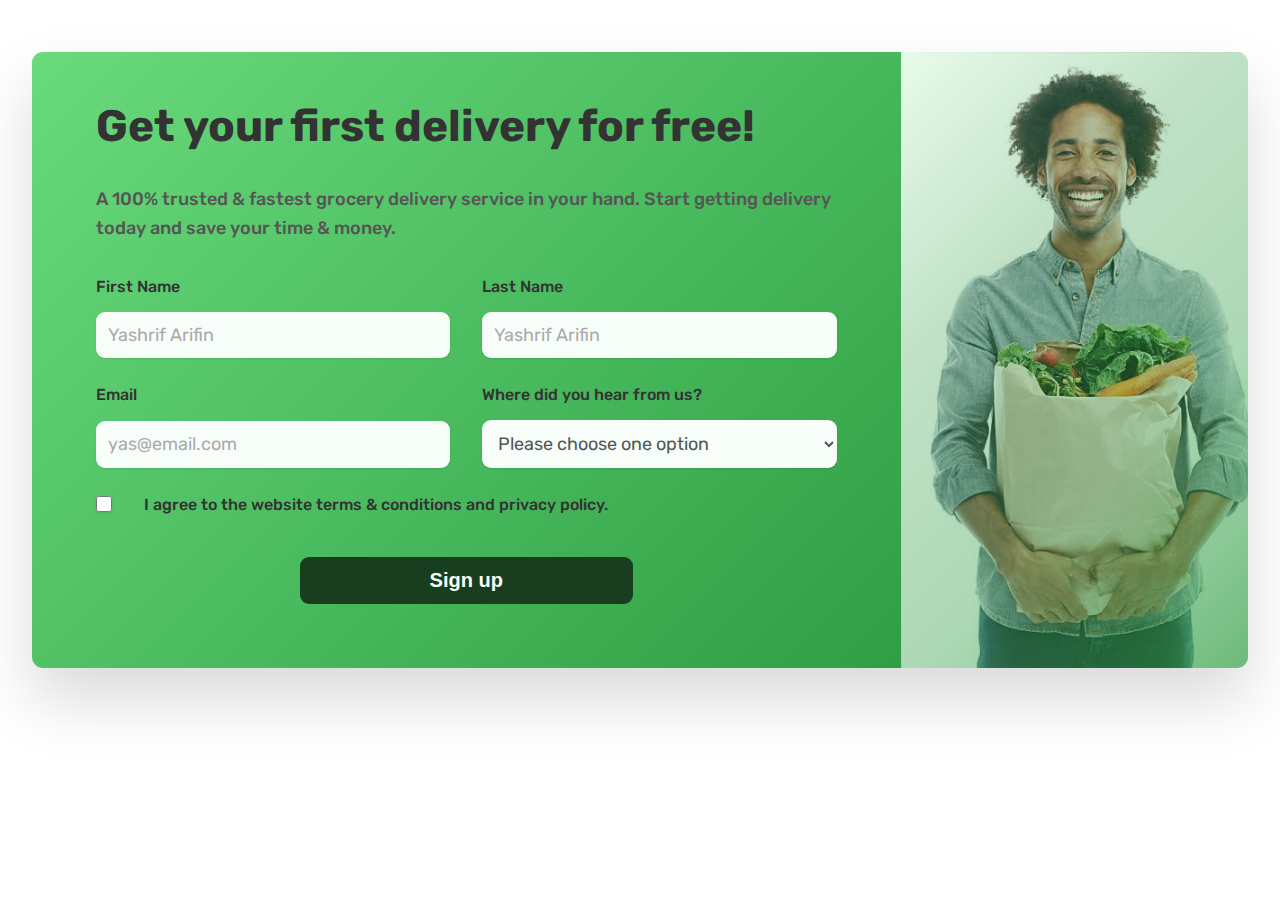
<file: index.html>
<!DOCTYPE html>
<html lang="en">
  <head>
    <meta charset="UTF-8" />
    <meta http-equiv="X-UA-Compatible" content="IE=edge" />
    <meta name="viewport" content="width=device-width, initial-scale=1.0" />

    <link rel="preconnect" href="https://fonts.googleapis.com" />
    <link rel="preconnect" href="https://fonts.gstatic.com" crossorigin />
    <link
      href="https://fonts.googleapis.com/css2?family=Rubik:wght@400;500;600;700&display=swap"
      rel="stylesheet"
    />

    <link rel="stylesheet" href="general.css" />
    <link rel="stylesheet" href="style.css" />
    <link rel="stylesheet" href="queries.css" />

    <title>AL-Islamia Grocery Store</title>
  </head>
  <body>
    <main>
      <div class="container">
        <section class="section-cta">
          <div class="cta-text-box">
            <h1 class="heading-primary">Get your first delivery for free!</h1>
            <p class="cta-text">
              A 100% trusted & fastest grocery delivery service in your hand.
              Start getting delivery today and save your time & money.
            </p>

            <form class="cta-form" action="customer-info.html">
              <div>
                <label for="first-name">First Name</label>
                <input
                  id="first-name"
                  type="text"
                  placeholder="Yashrif Arifin"
                  required
                />
              </div>

              <div>
                <label for="last-name">Last Name</label>
                <input
                  id="last-name"
                  type="text"
                  placeholder="Yashrif Arifin"
                  required
                />
              </div>

              <div>
                <label for="email">Email</label>
                <input
                  id="email"
                  type="email"
                  placeholder="yas@email.com"
                  required
                />
              </div>
              <div>
                <label for="select-where">Where did you hear from us?</label>
                <select id="select-where" required>
                  <option value="">Please choose one option</option>
                  <option value="friends">Friends and family</option>
                  <option value="facebook">Facebook ad</option>
                  <option value="youtube">Youtube video</option>
                  <option value="other">Others</option>
                </select>
              </div>

              <div class="cta-checkbox">
                <input id="agree" type="checkbox" required />
                <label for="agree"
                  >I agree to the website terms & conditions and privacy policy.
                </label>
              </div>

              <div class="cta-btn-box">
                <button class="btn cta-btn">Sign up</button>
              </div>
            </form>
          </div>
          <div
            class="cta-img-box"
            role="img"
            aria-label="Man holding groceries"
          ></div>
        </section>
      </div>
    </main>
  </body>
</html>
</file>
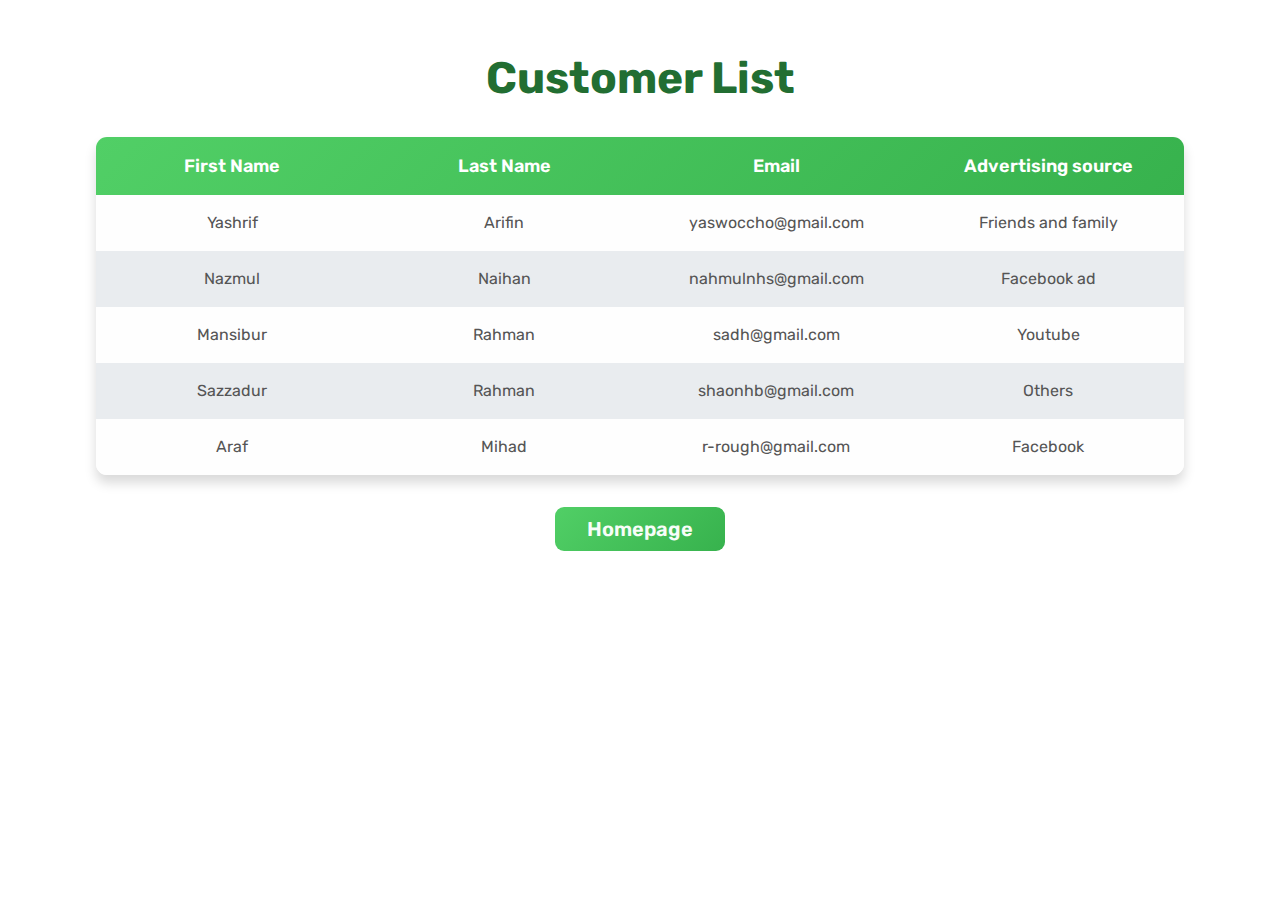
<file: customer-info.html>
<!DOCTYPE html>
<html lang="en">
  <head>
    <meta charset="UTF-8" />
    <meta http-equiv="X-UA-Compatible" content="IE=edge" />
    <meta name="viewport" content="width=device-width, initial-scale=1.0" />

    <link rel="preconnect" href="https://fonts.googleapis.com" />
    <link rel="preconnect" href="https://fonts.gstatic.com" crossorigin />
    <link
      href="https://fonts.googleapis.com/css2?family=Rubik:wght@400;500;600;700&display=swap"
      rel="stylesheet"
    />

    <link rel="stylesheet" href="general.css" />
    <link rel="stylesheet" href="customer-style.css" />
    <link rel="stylesheet" href="queries.css" />

    <title>Customers Information</title>
  </head>
  <body>
    <main>
      <div class="container">
        <section class="section-table">
          <h1 class="heading-primary">Customer List</h1>
          <table class="customer-table">
            <thead>
              <tr>
                <th>First Name</th>
                <th>Last Name</th>
                <th>Email</th>
                <th>Advertising source</th>
              </tr>
            </thead>
            <tbody>
              <tr>
                <td>Yashrif</td>
                <td>Arifin</td>
                <td>yaswoccho@gmail.com</td>
                <td>Friends and family</td>
              </tr>
              <tr>
                <td>Nazmul</td>
                <td>Naihan</td>
                <td>nahmulnhs@gmail.com</td>
                <td>Facebook ad</td>
              </tr>
              <tr>
                <td>Mansibur</td>
                <td>Rahman</td>
                <td>sadh@gmail.com</td>
                <td>Youtube</td>
              </tr>
              <tr>
                <td>Sazzadur</td>
                <td>Rahman</td>
                <td>shaonhb@gmail.com</td>
                <td>Others</td>
              </tr>
              <tr>
                <td>Araf</td>
                <td>Mihad</td>
                <td>r-rough@gmail.com</td>
                <td>Facebook</td>
              </tr>
            </tbody>
          </table>

          <a class="btn table-btn" href="index.html">Homepage</a>
        </section>
      </div>
    </main>
  </body>
</html>
</file>
<file: general.css>
/* 
-FONT SIZE SYSTEM (px)
10 / 12 / 14 / 16 / 18 / 20 / 24 / 30 / 36 / 44 / 52 / 62 / 74 / 86 / 98 


- SPACING SYSTEM (px)
2 / 4 / 8 / 12 / 16 / 24 / 32 / 48 / 64 / 80 / 96 / 128
*/

html {
  font-size: 62.5%;
  scroll-behavior: smooth;
}

* {
  margin: 0;
  padding: 0;
  box-sizing: border-box;
}

body {
  font-family: "Rubik", sans-serif;
  line-height: 1;
  font-weight: 400;
  color: #555;
}

main {
  /* height: 100vh; */
  margin: 5.2rem 0;
  display: flex;
  align-items: center;
  justify-content: center;
}

.container {
  max-width: 130rem;
  padding: 0 3.2rem;
}

.heading-primary {
  font-size: 4.4rem;
  font-weight: 700;
  line-height: 1.2;
  color: #333;
  margin-bottom: 3.2rem;
}

.btn {
  text-decoration: none;
  display: inline-block;
  font-weight: 600;
  padding: 1.2rem 3.2rem;
  border-radius: 0.9rem;
  border: none;
  cursor: pointer;
  color: #f7fdf8;

  font-size: 2rem;

  transition: all 0.3s;
}

.btn:hover,
.btn:active {
  background-color: #f7fdf8;
  color: #183e1f;
}
</file>
<file: style.css>
.section-cta {
  /* transform: scale(0.9); */

  display: grid;
  grid-template-columns: 5fr 2fr;
  /* column-gap: 6.4rem; */
  row-gap: 9.6rem;
  border-radius: 1.1rem;
  overflow: hidden;

  box-shadow: 0 3.2rem 6.4rem rgba(0, 0, 0, 0.15);
}

.cta-text-box {
  padding: 4.8rem 6.4rem 6.4rem 6.4rem;
  background: linear-gradient(135deg, #69db7c, #2f9e44);
}

.cta-text {
  font-size: 1.8rem;
  line-height: 1.6;
  font-weight: 500;
  margin-bottom: 3.2rem;
}

.cta-form {
  display: grid;
  grid-template-columns: 1fr 1fr;
  row-gap: 2.4rem;
  column-gap: 3.2rem;
}

.cta-form div {
  display: grid;
  row-gap: 1.2rem;
}

.cta-form label {
  display: block;
  color: #333;
  font-size: 1.6rem;
  font-weight: 500;
  line-height: 1.6;
}

.cta-form input,
.cta-form select {
  width: 100%;
  padding: 1.2rem;
  font-size: 1.8rem;
  font-family: inherit;
  color: inherit;
  border: none;
  border-radius: 0.9rem;
  background-color: #f7fdf8;
  box-shadow: 0 0.1rem 0.2rem rgba(0, 0, 0, 0.1);
}

.cta-checkbox {
  grid-column: 1/-1;
  display: grid;
  grid-template-columns: auto auto;
  column-gap: 3.2rem;
  align-items: center;
  justify-content: start;
}

#agree {
  height: 1.6rem;
  width: 1.6rem;
}

.cta-btn-box {
  grid-column: 1/-1;
}

.cta-btn {
  justify-self: center;
  width: 45%;
  background-color: #183e1f;
  margin-top: 1.6rem;
  align-self: end;
}
/* 
.cta-btn:hover,
.cta-btn:active {
  background-color: #f7fdf8;
  color: #183e1f;
} */

.cta-form input::placeholder {
  color: #aaa;
}

.cta-img-box {
  background-image: linear-gradient(
      135deg,
      rgba(140, 233, 154, 0.2),
      rgba(47, 157, 67, 0.3),
      rgba(47, 157, 67, 0.4),
      rgba(47, 157, 67, 0.7)
    ),
    url("cta-img.jpg");
  background-position: center;
  background-size: cover;
}

.section-cta *:focus {
  outline: none;
  box-shadow: 0 0 0 0.5rem rgba(178, 242, 187, 0.5);
}
</file>
<file: queries.css>
/* 
-FONT SIZE SYSTEM (px)
10 / 12 / 14 / 16 / 18 / 20 / 24 / 30 / 36 / 44 / 52 / 62 / 74 / 86 / 98 


- SPACING SYSTEM (px)
2 / 4 / 8 / 12 / 16 / 24 / 32 / 48 / 64 / 80 / 96 / 128
*/

/* 1184 */

@media (max-width: 74em) {
  .heading-primary {
    font-size: 3.6rem;
    margin-bottom: 2.4rem;
  }

  .cta-text {
    font-size: 1.6rem;
    margin-bottom: 2.4rem;
  }
}

/* 1000 */

@media (max-width: 62.5em) {
  .container {
    padding: 0 2.4rem;
  }

  .cta-text-box {
    padding: 3.2rem 4.8rem 4.8rem 4.8rem;
  }
}

/* 864 */

@media (max-width: 54em) {
  main {
    margin: 12.8rem 0;
  }

  .heading-primary {
    font-size: 2.8rem;
    margin-bottom: 1.6rem;
  }

  .cta-text {
    font-size: 1.4rem;
    line-height: 1.4;
    margin-bottom: 1.6rem;
  }

  .cta-text-box {
    padding: 2.4rem 3.6rem 3.6rem 3.6rem;
  }

  .cta-form {
    row-gap: 1.6rem;
    column-gap: 2.4rem;
  }

  .cta-form div {
    row-gap: 0.8rem;
  }

  .cta-form label {
    font-size: 1.4rem;
    line-height: 1.4;
  }

  .cta-form input,
  .cta-form select {
    padding: 0.8rem;
    font-size: 1.4rem;
  }

  .cta-checkbox {
    column-gap: 1.6rem;
  }

  #agree {
    height: 0.8rem;
    width: 0.8rem;
  }

  .btn {
    font-size: 1.4rem;
    padding: 0.8rem 1.6rem;
  }

  .customer-table thead th {
    font-size: 1.6rem;
  }

  .customer-table tbody td {
    font-size: 1.4rem;
  }
}

/* 680 */

@media (max-width: 43em) {
  main {
    margin: 3.6rem 0;
  }

  .section-cta {
    grid-template-columns: 5fr 3fr;
  }

  .cta-form {
    grid-template-columns: 1fr;
  }

  .cta-text-box {
    padding: 2.4rem 4.8rem 3.2rem 4.8rem;
  }

  .cta-btn {
    width: 100%;
  }

  .customer-table thead th {
    font-size: 1.4rem;
    padding: 1.2rem 0;
  }

  .customer-table tbody td {
    padding: 1.2rem 0;
    font-size: 1.2rem;
  }
}

/* 550 */

@media (max-width: 35em) {
  .section-cta {
    grid-template-columns: 1fr;
    row-gap: 0;
  }

  .cta-img-box {
    height: 32rem;
    grid-row: 1/-1;
  }
}
</file>
<file: customer-style.css>
.section-table {
  display: flex;
  flex-direction: column;
  justify-content: center;
  align-items: center;
  width: 85vw;
}

.heading-primary {
  color: #226e32 !important;
}

.customer-table {
  width: 100%;
  border: none;
  border-collapse: collapse;
  box-shadow: 0 0.8rem 1.2rem rgba(0, 0, 0, 0.15);
  margin-bottom: 3.2rem;
  border-radius: 1.1rem;
}

.customer-table thead tr {
  background: linear-gradient(135deg, #51cf66, #37b24d);
  transition: all 0.3s;
}

/* .customer-table thead {
  background: linear-gradient(
    135deg,
    rgba(107, 219, 126, 0.25),
    rgba(47, 158, 68, 0.65)
  );
} */

.customer-table thead th {
  width: 25%;
  font-size: 1.8rem;
  /* color: #333; */
  color: #fff;
  font-weight: 600;
  padding: 2rem 0;
}

.customer-table thead th:first-child {
  border-top-left-radius: 1.1rem;
}

.customer-table thead th:last-child {
  border-top-right-radius: 1.1rem;
}

.customer-table tbody {
  text-align: center;
}

.customer-table tbody td {
  padding: 2rem 0;
  font-size: 1.6rem;
}

.customer-table tr {
  transition: all 0.3s;
}

.customer-table tr:hover {
  transform: scale(1.03);
}

.customer-table tr:nth-child(odd):hover {
  box-shadow: 0 0.8rem 1.2rem rgba(0, 0, 0, 0.15);
}

.customer-table tr:nth-child(even):hover {
  box-shadow: 0 0.8rem 1.2rem rgba(0, 0, 0, 0.15);
}

.customer-table thead tr:hover {
  border-top-left-radius: 1.1rem;
  border-top-right-radius: 1.1rem;
  box-shadow: 0 0.8rem 1.8rem rgba(47, 158, 67, 0.695);

  /* background: linear-gradient(135deg, #ebfbee, #51cf66); */
}

.customer-table tbody tr:last-child:hover {
  border-bottom-left-radius: 1.1rem;
  border-bottom-right-radius: 1.1rem;
}

.customer-table tbody tr:nth-child(odd) {
  background-color: #fefefe;
}

.customer-table tbody tr:nth-child(even) {
  background-color: #e9ecef;
}

.customer-table tbody tr:last-child td:first-child {
  border-bottom-left-radius: 1.1rem;
}

.customer-table tbody tr:last-child td:last-child {
  border-bottom-right-radius: 1.1rem;
}

.table-btn {
  background: linear-gradient(135deg, #51cf66, #37b24d);
}
</file>
